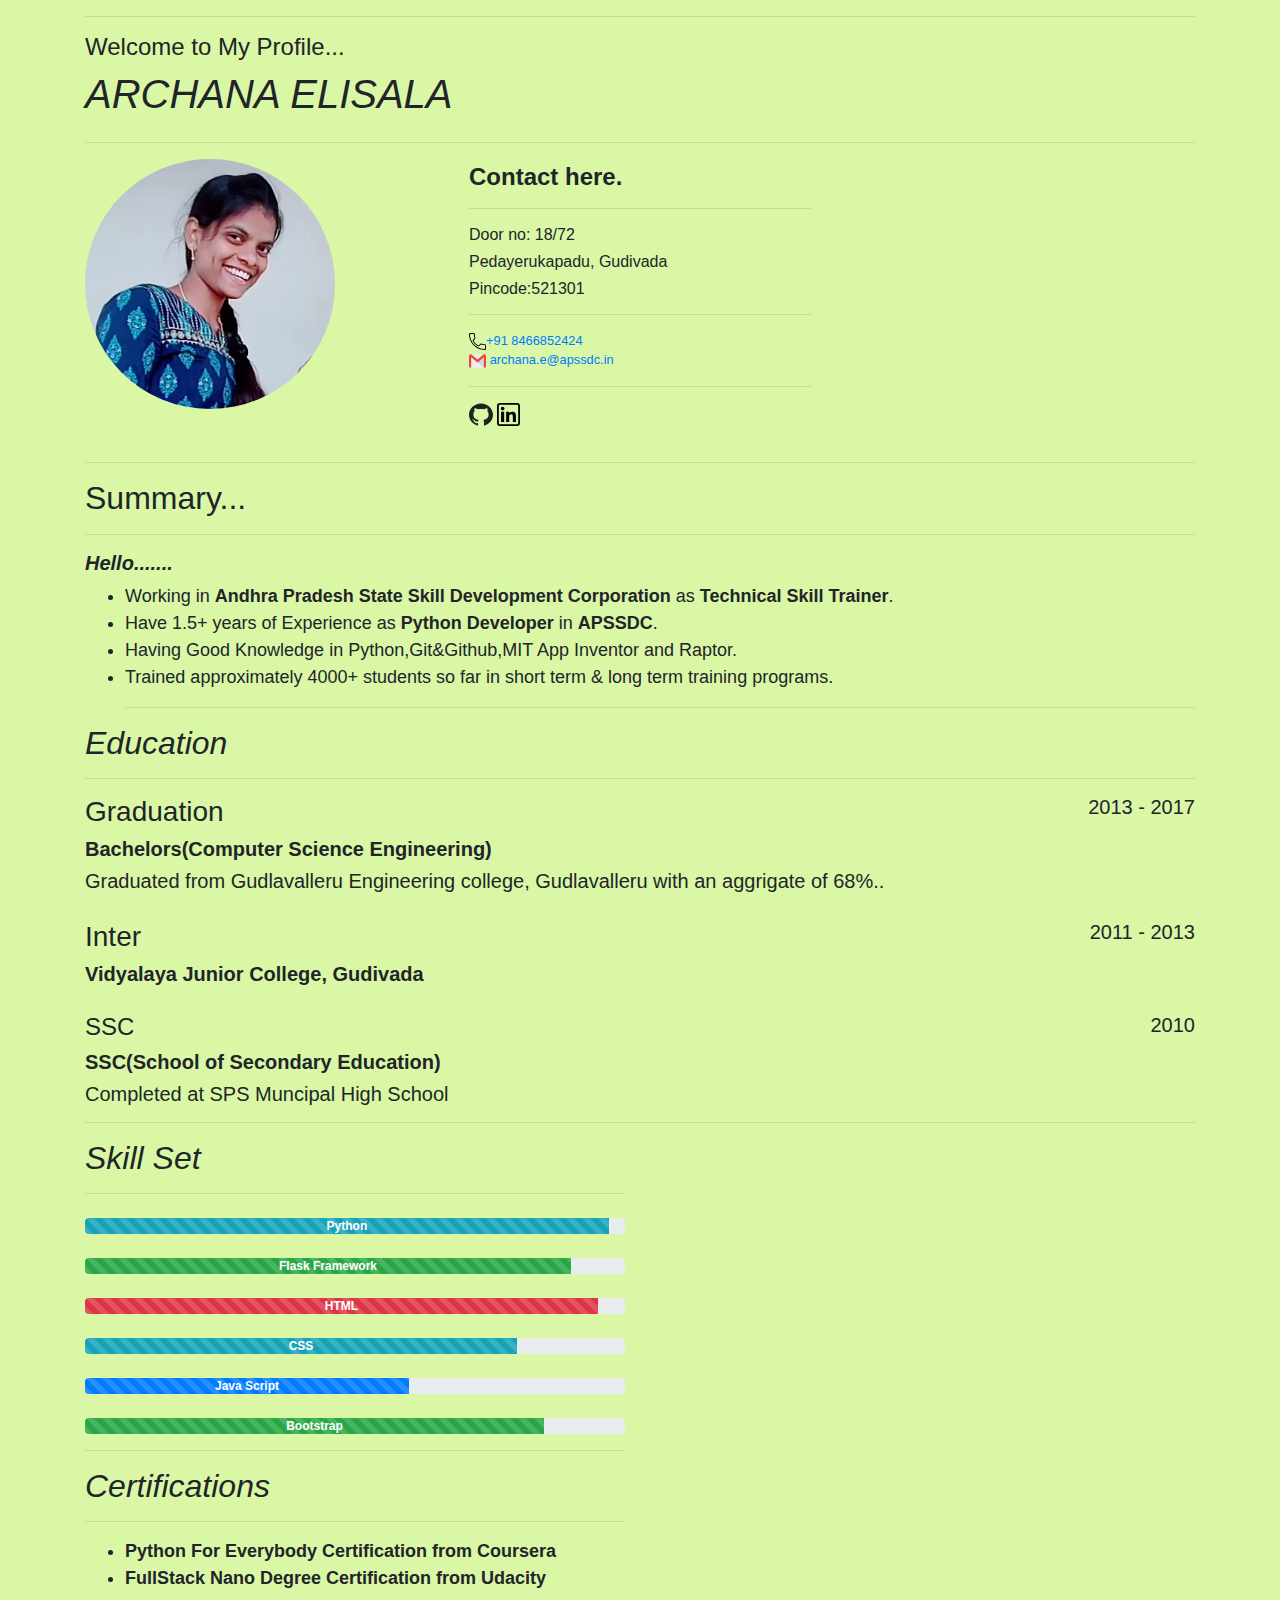
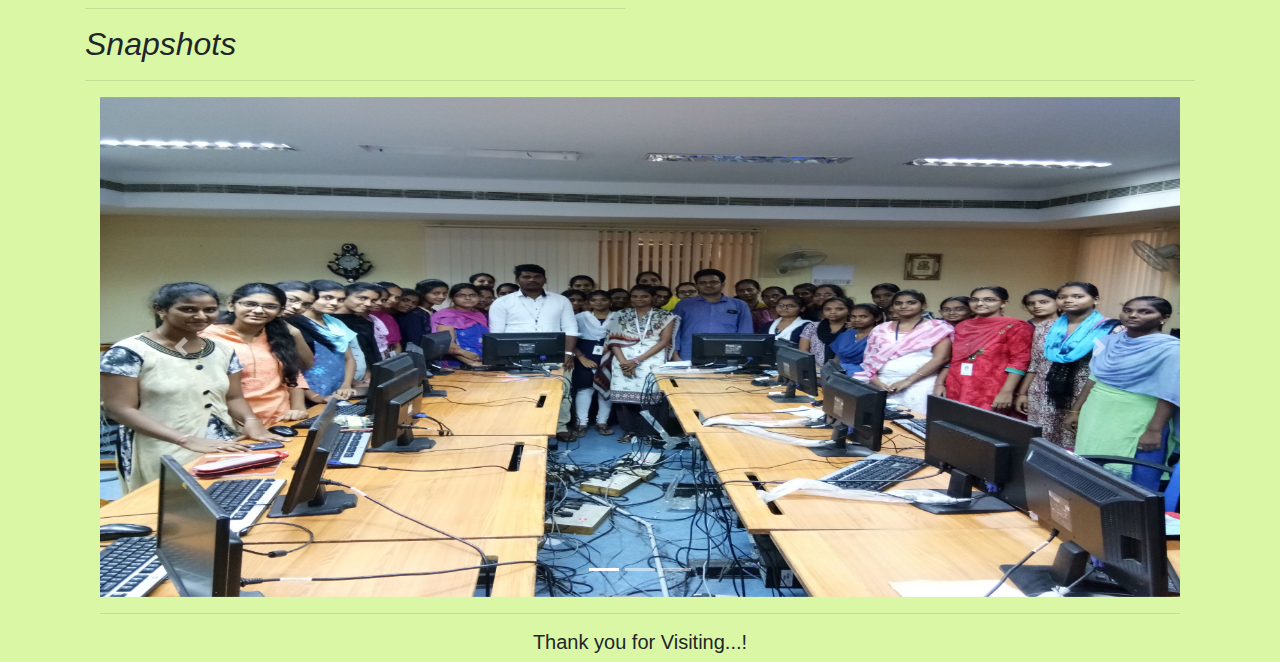
<file: Dynamic/index.html>
<!DOCTYPE html>
<html lang="en">
  <head>
    <meta charset="utf-8">
    <meta http-equiv="X-UA-Compatible" content="IE=edge">
    <meta name="viewport" content="width=device-width, initial-scale=1">
    <title>Profile</title>
    <!-- Bootstrap -->
    <link href="css/bootstrap-4.4.1.css" rel="stylesheet">
    <link rel="stylesheet" type="text/css" href="css/style.css">
  </head>
  <body background="images/back.jpg">
    <div class="container">
      <hr>
      <div class="row">
        <div class="col-6">
          <h4>Welcome to My Profile...</h4>
          <h1><i>ARCHANA ELISALA</i></h1>
        </div>
      </div>
      <hr>


      <div class="row">
        <div class="col-sm-4">
          <img class="img-fluid rounded-circle" src="images/archana.jpg" alt="trainer profile image" width="250" height="250">
        </div>
        <div class="col-sm-4 card-bg-#DAF7A6">
          <div class="row justify-content-md-around m-1">
            <address>
              <h4><b>Contact here.</b></h4><hr>
              <h6>Door no: 18/72</h6>
              <h6>Pedayerukapadu, Gudivada</h6>
              <h6>Pincode:521301</h6><hr>
              <img src="images/tel.svg" class="info"><a href="tel:+91 9491297660" class="link">+91 8466852424</a><br>
              <img src="images/mail.svg" class="info"><a href="mailto:#">  archana.e@apssdc.in</a><hr>
              <a href="https://github.com/archanaelisala" target="_blank"><img src="images/github.svg" class="social"></a>
              <a href="https://www.linkedin.com/in/archanaelisala" target="_blank"><img src="images/linkedin.svg" class="social"></a>
            </address>
          </div>
        </div>
        
      </div><hr>

      <div class="row">
        <div class="col-sm-12">
          <div class="media">
            
            <div class="media-body">
              <h2>Summary...</h2>
              <hr>
              <h5 class="mt-0"><b><i>Hello.......</i></b></h5>
              <ul>
                <li>Working in <b>Andhra Pradesh State Skill Development Corporation</b> as <b>Technical Skill Trainer</b>. </li>
                <li>Have 1.5+ years of Experience as <b>Python Developer</b> in <b>APSSDC</b>.</li>
                <li>Having Good Knowledge in Python,Git&Github,MIT App Inventor and Raptor.</li>
                <li>Trained approximately 4000+ students so far in short term & long term training programs.</li><hr>
              </ul>
            </div>
          </div>
      </div>
    <div class="container">

    <div class="row">

      <div class="col-sm-12">
        <h2><i>Education</i></h2>
          <hr>
          <div class="row">
            <div class="col-6">
              <h3>Graduation</h3>
            </div>
            <div class="col-6">
              <h5 class="text-right"><span aria-hidden="true"></span>2013 - 2017</h5>
            </div>
          </div>
          <h5><span><b>Bachelors(Computer Science Engineering)<b></span></h5>
          <h5>Graduated from Gudlavalleru Engineering college, Gudlavalleru with an aggrigate of 68%..</h5><br>
          <div class="row">
            <div class="col-6">
              <h3>Inter</h3>
            </div>
            <div class="col-6">
              <h5 class="text-right"><span aria-hidden="true"></span>2011 - 2013</h5>
            </div>
          </div>
          <h5><span><b>Vidyalaya Junior College, Gudivada<b></span></h5><br>
          
          <div class="row">
            <div class="col-6">
              <h4>SSC</h4>
            </div>
            <div class="col-6">
              <h5 class="text-right"><span aria-hidden="true"></span>2010</h5>
            </div>
          </div>
          <h5><span><b>SSC(School of Secondary Education)<b></span></h5>
          <h5>Completed at SPS Muncipal High School<h5><hr>
        </div>
      </div>
      
    </div>
    </div>
    
    <div class="row">
      <div class="col-md-6 col-sm-12">
          <h2><i>Skill Set</i></h2>
          <hr>
          <div class="progress mt-4">
            <div class="progress-bar bg-info progress-bar-striped active" role="progressbar" aria-valuenow="97" aria-valuemin="0" aria-valuemax="100" style="width: 97%"> Python</div>
          </div>
          <div class="progress mt-4">
            <div class="progress-bar bg-success progress-bar-striped active" role="progressbar" aria-valuenow="90" aria-valuemin="0" aria-valuemax="100" style="width: 90%"> Flask Framework</div>
          </div>
          <div class="progress mt-4">
            <div class="progress-bar bg-danger progress-bar-striped active" role="progressbar" aria-valuenow="95" aria-valuemin="0" aria-valuemax="100" style="width: 95%"> HTML</div>
          </div>
          <div class="progress mt-4">
            <div class="progress-bar bg-info progress-bar-striped active" role="progressbar" aria-valuenow="80" aria-valuemin="0" aria-valuemax="100" style="width: 80%"> CSS</div>
          </div>
          <div class="progress mt-4">
            <div class="progress-bar progress-bar-striped active" role="progressbar" aria-valuenow="60" aria-valuemin="0" aria-valuemax="100" style="width: 60%"> Java Script</div>
          </div>
          <div class="progress mt-4">
            <div class="progress-bar bg-success progress-bar-striped active" role="progressbar" aria-valuenow="85" aria-valuemin="0" aria-valuemax="100" style="width: 85%">Bootstrap</div>
          </div>
          <p></p><hr>
    </div>
  </div>
  
  <div class="row">
    <div class="col-md-6 col-sm-12">
      <h2><i>Certifications</i></h2>
      <hr>
      <ul>
          <li>Python For Everybody Certification from Coursera</li>
          <li>FullStack Nano Degree Certification from Udacity</li>
        </ul><hr>
    </div>
    
  </div>
  

  <h2><i>Snapshots</i></h2><hr>
  <div class="container">
    <div class="row">
      <div class="col-sm-12">
      <div id="demo" class="carousel slide" data-ride="carousel">

        <!-- Indicators -->
        <ul class="carousel-indicators">
          <li data-target="#demo" data-slide-to="0" class="active"></li>
          <li data-target="#demo" data-slide-to="1"></li>
          <li data-target="#demo" data-slide-to="2"></li>
        </ul>
      <!-- The slideshow -->
        <div class="carousel-inner">
          <div class="carousel-item">
            <img src="images/vignanlara2.jpg" alt="vignanlara" width="1100" height="500">
          </div>
          <div class="carousel-item active">
            <img src="images/spmvv.jpg" alt="SPMVV" width="1100" height="500">
          </div>
          
          <div class="carousel-item">
            <img src="images/spmvv3.jpg" alt="SPMVV" width="1100" height="500">
          </div>
          <div class="carousel-item">
            <img src="images/vignanlara.jpg" alt="vignanlara" width="1100" height="500">
          </div>
          <div class="carousel-item">
            <img src="images/spmvv2.jpg" alt="SPMVV" width="1100" height="500">
          </div>
          <div class="carousel-item">
            <img src="images/vignannirulla.jpg" alt="vignannirula" width="1100" height="500">
          </div>
          <div class="carousel-item">
            <img src="images/vitw.jpg" alt="VITW" width="1100" height="500">
          </div>

          
        </div>
        
        <!-- Left and right controls -->
        <a class="carousel-control-prev" href="#demo" data-slide="prev">
          <span class="carousel-control-prev-icon"></span>
        </a>
        <a class="carousel-control-next" href="#demo" data-slide="next">
          <span class="carousel-control-next-icon"></span>
        </a>
        </div>
      </div>
      
    </div>
    
















      <hr>
      <footer class="text-center">
        <div class="container">
          <div class="row">
            <div class="col-12">
              <h5>Thank you for Visiting...!</h5>
            </div>
          </div>
        </div>
      </footer>
    </div>
    <!-- jQuery (necessary for Bootstrap's JavaScript plugins) -->
    <script src="js/jquery-3.4.1.min.js"></script>
    <!-- Include all compiled plugins (below), or include individual files as needed -->
    <script src="js/popper.min.js"></script>
    <script src="js/bootstrap-4.4.1.js"></script>
  </body>
</html>
</file>
<file: Dynamic/css/style.css>
body{
	font-family: arial, sans-serif;
	font-size: 1vw;
	background: #DAF7A6;
}

ul li{
	font-size: 18px;
}

.media {
	-ms-flex-align: start;
	display: -ms-flexbox;
	align-items: flex-start;
	display: -ms-flexbox;
	border-image: 5px solid #2c2f3f;
}

.social{
	width: 7%;
	align-items: center;
}

.info{
	width: 5%;
}

/* Small Scale Devices*/
@media only screen and (min-width: 320px) and (max-width: 480px){
	.child{
	width: 90%;
	border: 1px solid #ddd;
	padding: 1%;
	margin: 1%;
	text-align: center;
	box-shadow: 0px 8px 8px -8px #000;
	border-radius: 10px 0px;
}

/* Medium Scale Devices*/
@media only screen and (min-width: 481px) and (max-width: 768px){
	.child{
	width: 90%;
	border: 1px solid #ddd;
	padding: 1%;
	margin: 1%;
	text-align: center;
	box-shadow: 0px 8px 8px -8px #000;
	border-radius: 10px 0px;
}
</file>
